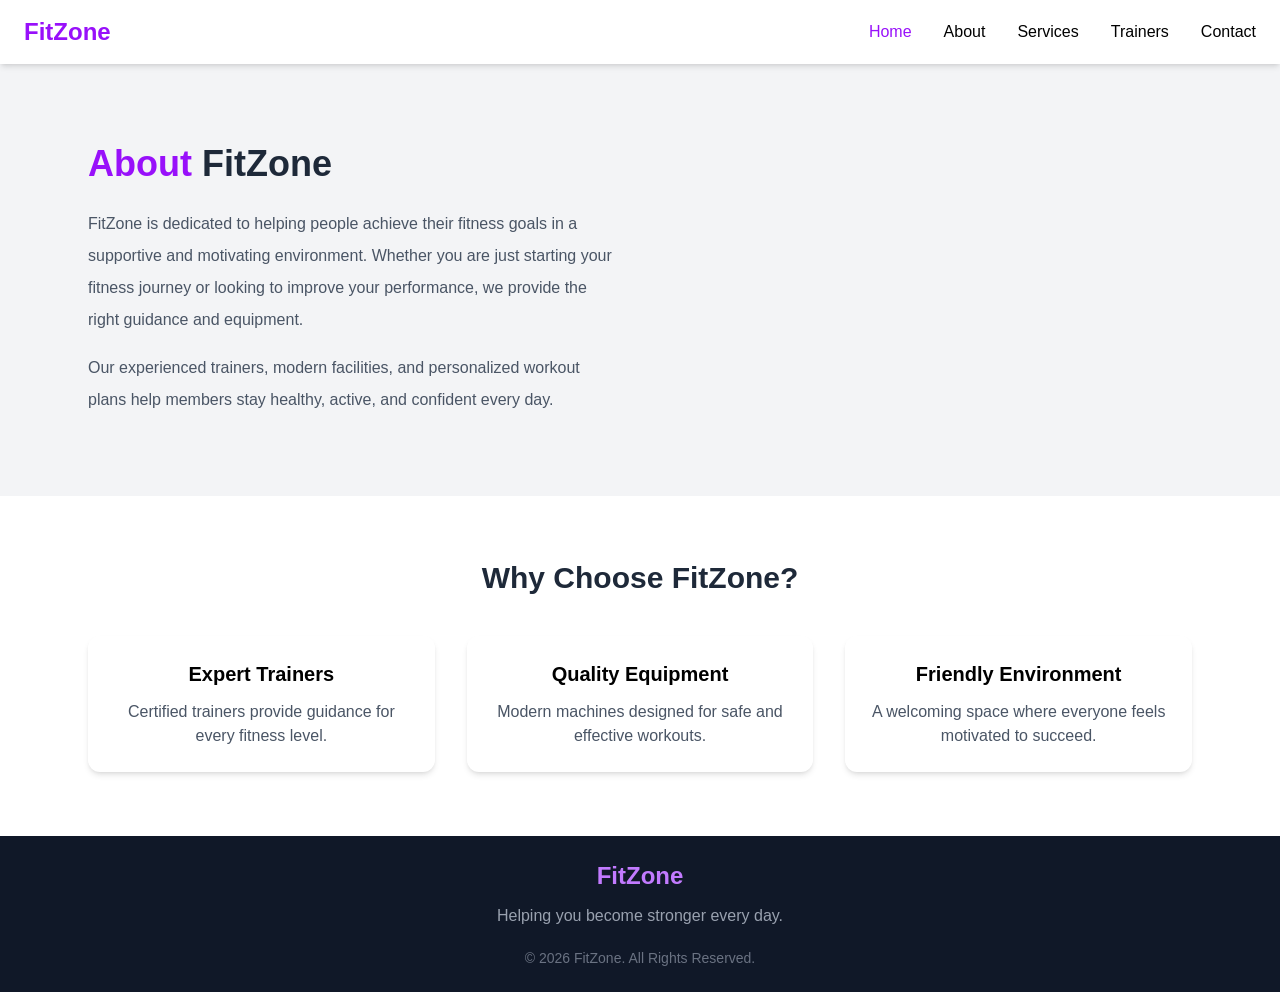
<file: about.html>
<!DOCTYPE html>
<html lang="en">
<head>
    <meta charset="UTF-8">
    <meta name="viewport" content="width=device-width, initial-scale=1.0">
    <title>About - FitZone</title>
    <link rel="stylesheet" href="src/output.css">
</head>

<body class="bg-gray-100">

    <nav class="bg-white shadow-md">
    <div class="max-w-7xl mx-auto px-6 py-4 flex justify-between items-center">

        <h1 class="text-2xl font-bold text-purple-600">
            FitZone
        </h1>

        <ul class="hidden md:flex gap-8 font-medium">
            <li><a href="index.html" class="text-purple-600">Home</a></li>
            <li><a href="about.html" class="hover:text-purple-600">About</a></li>
            <li><a href="service.html" class="hover:text-purple-600">Services</a></li>
            <li><a href="trainer.html" class="hover:text-purple-600">Trainers</a></li>
            <li><a href="contact.html" class="hover:text-purple-600">Contact</a></li>
        </ul>

        <details class="md:hidden">
            <summary class="list-none cursor-pointer text-3xl">
                ☰
            </summary>

            <ul class="absolute right-6 mt-3 w-40 bg-white shadow-lg rounded-lg p-4 flex flex-col gap-3">
                <li><a href="index.html" class="hover:text-purple-600">Home</a></li>
                <li><a href="about.html" class="hover:text-purple-600">About</a></li>
                <li><a href="service.html" class="hover:text-purple-600">Services</a></li>
                <li><a href="trainer.html" class="hover:text-purple-600">Trainers</a></li>
                <li><a href="contact.html" class="hover:text-purple-600">Contact</a></li>
            </ul>
        </details>

    </div>
</nav>
    <section class="max-w-6xl mx-auto px-6 py-20 ">

        <div class="grid md:grid-cols-2 gap-10 items-center">

           

            <div>

               
                <h2 class="text-4xl font-bold text-gray-800 mb-6">
                     <span class="text-purple-600">About</span>
                     FitZone
                </h2>

                <p class="text-gray-600 leading-8 mb-4">
                    FitZone is dedicated to helping people achieve their fitness
                    goals in a supportive and motivating environment. Whether you
                    are just starting your fitness journey or looking to improve
                    your performance, we provide the right guidance and equipment.
                </p>

                <p class="text-gray-600 leading-8">
                    Our experienced trainers, modern facilities, and personalized
                    workout plans help members stay healthy, active, and confident
                    every day.
                </p>

            </div>

        </div>

    </section>

    <section class="bg-white py-16">

        <div class="max-w-6xl mx-auto px-6">

            <h2 class="text-3xl font-bold text-center text-gray-800 mb-10">
                Why Choose FitZone?
            </h2>

            <div class="grid md:grid-cols-3 gap-8">

                <div class="shadow-md rounded-xl p-6 text-center">
                    <h3 class="text-xl font-semibold mb-3">
                        Expert Trainers
                    </h3>

                    <p class="text-gray-600">
                        Certified trainers provide guidance for every fitness level.
                    </p>
                </div>

                <div class="shadow-md rounded-xl p-6 text-center">
                    <h3 class="text-xl font-semibold mb-3">
                        Quality Equipment
                    </h3>

                    <p class="text-gray-600">
                        Modern machines designed for safe and effective workouts.
                    </p>
                </div>

                <div class="shadow-md rounded-xl p-6 text-center">
                    <h3 class="text-xl font-semibold mb-3">
                        Friendly Environment
                    </h3>

                    <p class="text-gray-600">
                        A welcoming space where everyone feels motivated to succeed.
                    </p>
                </div>

            </div>

        </div>

    </section>

    <footer class="bg-gray-900 text-white py-6">

        <div class="max-w-6xl mx-auto text-center">

            <h2 class="text-2xl font-bold text-purple-400">
                FitZone
            </h2>

            <p class="text-gray-400 mt-3">
                Helping you become stronger every day.
            </p>

            <p class="text-sm text-gray-500 mt-5">
                © 2026 FitZone. All Rights Reserved.
            </p>

        </div>

    </footer>

</body>
</html>
</file>
<file: src/output.css>
/*! tailwindcss v4.3.3 | MIT License | https://tailwindcss.com */
@layer properties;
@layer theme, base, components, utilities;
@layer theme {
  :root, :host {
    --font-sans: -apple-system, BlinkMacSystemFont, "Segoe UI", Roboto, "Helvetica Neue",
      "Noto Sans", Arial, sans-serif, "Apple Color Emoji", "Segoe UI Emoji",
      "Segoe UI Symbol", "Noto Color Emoji";
    --font-mono: ui-monospace, SFMono-Regular, Menlo, Monaco, Consolas, "Liberation Mono",
      "Courier New", monospace;
    --color-purple-100: oklch(94.6% 0.033 307.174);
    --color-purple-400: oklch(71.4% 0.203 305.504);
    --color-purple-600: oklch(55.8% 0.288 302.321);
    --color-purple-700: oklch(49.6% 0.265 301.924);
    --color-purple-800: oklch(43.8% 0.218 303.724);
    --color-gray-100: oklch(96.7% 0.003 264.542);
    --color-gray-300: oklch(87.2% 0.01 258.338);
    --color-gray-400: oklch(70.7% 0.022 261.325);
    --color-gray-500: oklch(55.1% 0.027 264.364);
    --color-gray-600: oklch(44.6% 0.03 256.802);
    --color-gray-700: oklch(37.3% 0.034 259.733);
    --color-gray-800: oklch(27.8% 0.033 256.848);
    --color-gray-900: oklch(21% 0.034 264.665);
    --color-black: #000;
    --color-white: #fff;
    --spacing: 0.25rem;
    --container-2xl: 42rem;
    --container-5xl: 64rem;
    --container-6xl: 72rem;
    --container-7xl: 80rem;
    --text-sm: 0.875rem;
    --text-sm--line-height: calc(1.25 / 0.875);
    --text-lg: 1.125rem;
    --text-lg--line-height: calc(1.75 / 1.125);
    --text-xl: 1.25rem;
    --text-xl--line-height: calc(1.75 / 1.25);
    --text-2xl: 1.5rem;
    --text-2xl--line-height: calc(2 / 1.5);
    --text-3xl: 1.875rem;
    --text-3xl--line-height: calc(2.25 / 1.875);
    --text-4xl: 2.25rem;
    --text-4xl--line-height: calc(2.5 / 2.25);
    --text-6xl: 3.75rem;
    --text-6xl--line-height: 1;
    --font-weight-medium: 500;
    --font-weight-semibold: 600;
    --font-weight-bold: 700;
    --leading-tight: 1.25;
    --radius-lg: 0.5rem;
    --radius-xl: 0.75rem;
    --default-transition-duration: 150ms;
    --default-transition-timing-function: cubic-bezier(0.4, 0, 0.2, 1);
    --default-font-family: var(--font-sans);
    --default-mono-font-family: var(--font-mono);
  }
}
@layer base {
  *, ::after, ::before, ::backdrop, ::file-selector-button {
    box-sizing: border-box;
    margin: 0;
    padding: 0;
    border: 0 solid;
  }
  html, :host {
    line-height: 1.5;
    -webkit-text-size-adjust: 100%;
    tab-size: 4;
    font-family: var(--default-font-family, -apple-system, BlinkMacSystemFont, "Segoe UI", Roboto, "Helvetica Neue", "Noto Sans", Arial, sans-serif, "Apple Color Emoji", "Segoe UI Emoji", "Segoe UI Symbol", "Noto Color Emoji");
    font-feature-settings: var(--default-font-feature-settings, normal);
    font-variation-settings: var(--default-font-variation-settings, normal);
    -webkit-tap-highlight-color: transparent;
  }
  hr {
    height: 0;
    color: inherit;
    border-top-width: 1px;
  }
  abbr:where([title]) {
    -webkit-text-decoration: underline dotted;
    text-decoration: underline dotted;
  }
  h1, h2, h3, h4, h5, h6 {
    font-size: inherit;
    font-weight: inherit;
  }
  a {
    color: inherit;
    -webkit-text-decoration: inherit;
    text-decoration: inherit;
  }
  b, strong {
    font-weight: bolder;
  }
  code, kbd, samp, pre {
    font-family: var(--default-mono-font-family, ui-monospace, SFMono-Regular, Menlo, Monaco, Consolas, "Liberation Mono", "Courier New", monospace);
    font-feature-settings: var(--default-mono-font-feature-settings, normal);
    font-variation-settings: var(--default-mono-font-variation-settings, normal);
    font-size: 1em;
  }
  small {
    font-size: 80%;
  }
  sub, sup {
    font-size: 75%;
    line-height: 0;
    position: relative;
    vertical-align: baseline;
  }
  sub {
    bottom: -0.25em;
  }
  sup {
    top: -0.5em;
  }
  table {
    text-indent: 0;
    border-color: inherit;
    border-collapse: collapse;
  }
  :-moz-focusring:where(:not(iframe)) {
    outline: auto;
  }
  progress {
    vertical-align: baseline;
  }
  summary {
    display: list-item;
  }
  ol, ul, menu {
    list-style: none;
  }
  img, svg, video, canvas, audio, iframe, embed, object {
    display: block;
    vertical-align: middle;
  }
  img, video {
    max-width: 100%;
    height: auto;
  }
  button, input, select, optgroup, textarea, ::file-selector-button {
    font: inherit;
    font-feature-settings: inherit;
    font-variation-settings: inherit;
    letter-spacing: inherit;
    color: inherit;
    border-radius: 0;
    background-color: transparent;
    opacity: 1;
  }
  :where(select:is([multiple], [size])) optgroup {
    font-weight: bolder;
  }
  :where(select:is([multiple], [size])) optgroup option {
    padding-inline-start: 20px;
  }
  ::file-selector-button {
    margin-inline-end: 4px;
  }
  ::placeholder {
    opacity: 1;
  }
  @supports (not (-webkit-appearance: -apple-pay-button))  or (contain-intrinsic-size: 1px) {
    ::placeholder {
      color: currentcolor;
      @supports (color: color-mix(in lab, red, red)) {
        color: color-mix(in oklab, currentcolor 50%, transparent);
      }
    }
  }
  textarea {
    resize: vertical;
  }
  ::-webkit-search-decoration {
    -webkit-appearance: none;
  }
  ::-webkit-date-and-time-value {
    min-height: 1lh;
    text-align: inherit;
  }
  ::-webkit-datetime-edit {
    display: inline-flex;
  }
  ::-webkit-datetime-edit-fields-wrapper {
    padding: 0;
  }
  ::-webkit-datetime-edit, ::-webkit-datetime-edit-year-field, ::-webkit-datetime-edit-month-field, ::-webkit-datetime-edit-day-field, ::-webkit-datetime-edit-hour-field, ::-webkit-datetime-edit-minute-field, ::-webkit-datetime-edit-second-field, ::-webkit-datetime-edit-millisecond-field, ::-webkit-datetime-edit-meridiem-field {
    padding-block: 0;
  }
  ::-webkit-calendar-picker-indicator {
    line-height: 1;
  }
  :-moz-ui-invalid {
    box-shadow: none;
  }
  button, input:where([type="button"], [type="reset"], [type="submit"]), ::file-selector-button {
    appearance: button;
  }
  ::-webkit-inner-spin-button, ::-webkit-outer-spin-button {
    height: auto;
  }
  [hidden]:where(:not([hidden="until-found"])) {
    display: none !important;
  }
}
@layer utilities {
  .absolute {
    position: absolute;
  }
  .relative {
    position: relative;
  }
  .inset-0 {
    inset: 0px;
  }
  .top-0 {
    top: 0px;
  }
  .right-6 {
    right: calc(var(--spacing) * 6);
  }
  .left-0 {
    left: 0px;
  }
  .z-10 {
    z-index: 10;
  }
  .z-50 {
    z-index: 50;
  }
  .m-1 {
    margin: var(--spacing);
  }
  .m-6 {
    margin: calc(var(--spacing) * 6);
  }
  .m-8 {
    margin: calc(var(--spacing) * 8);
  }
  .m-11 {
    margin: calc(var(--spacing) * 11);
  }
  .m-14 {
    margin: calc(var(--spacing) * 14);
  }
  .mx-auto {
    margin-inline: auto;
  }
  .my-5 {
    margin-block: calc(var(--spacing) * 5);
  }
  .mt-1 {
    margin-top: var(--spacing);
  }
  .mt-2 {
    margin-top: calc(var(--spacing) * 2);
  }
  .mt-3 {
    margin-top: calc(var(--spacing) * 3);
  }
  .mt-4 {
    margin-top: calc(var(--spacing) * 4);
  }
  .mt-5 {
    margin-top: calc(var(--spacing) * 5);
  }
  .mt-6 {
    margin-top: calc(var(--spacing) * 6);
  }
  .mt-8 {
    margin-top: calc(var(--spacing) * 8);
  }
  .mb-1 {
    margin-bottom: var(--spacing);
  }
  .mb-2 {
    margin-bottom: calc(var(--spacing) * 2);
  }
  .mb-3 {
    margin-bottom: calc(var(--spacing) * 3);
  }
  .mb-4 {
    margin-bottom: calc(var(--spacing) * 4);
  }
  .mb-6 {
    margin-bottom: calc(var(--spacing) * 6);
  }
  .mb-10 {
    margin-bottom: calc(var(--spacing) * 10);
  }
  .mb-12 {
    margin-bottom: calc(var(--spacing) * 12);
  }
  .block {
    display: block;
  }
  .flex {
    display: flex;
  }
  .grid {
    display: grid;
  }
  .hidden {
    display: none;
  }
  .inline-flex {
    display: inline-flex;
  }
  .table {
    display: table;
  }
  .h-4 {
    height: calc(var(--spacing) * 4);
  }
  .h-6 {
    height: calc(var(--spacing) * 6);
  }
  .h-12 {
    height: calc(var(--spacing) * 12);
  }
  .h-40 {
    height: calc(var(--spacing) * 40);
  }
  .h-44 {
    height: calc(var(--spacing) * 44);
  }
  .h-full {
    height: 100%;
  }
  .h-screen {
    height: 100vh;
  }
  .w-4 {
    width: calc(var(--spacing) * 4);
  }
  .w-6 {
    width: calc(var(--spacing) * 6);
  }
  .w-12 {
    width: calc(var(--spacing) * 12);
  }
  .w-40 {
    width: calc(var(--spacing) * 40);
  }
  .w-full {
    width: 100%;
  }
  .max-w-2xl {
    max-width: var(--container-2xl);
  }
  .max-w-6xl {
    max-width: var(--container-6xl);
  }
  .max-w-7xl {
    max-width: var(--container-7xl);
  }
  .border-collapse {
    border-collapse: collapse;
  }
  .cursor-pointer {
    cursor: pointer;
  }
  .resize {
    resize: both;
  }
  .list-none {
    list-style-type: none;
  }
  .grid-cols-1 {
    grid-template-columns: repeat(1, minmax(0, 1fr));
  }
  .flex-col {
    flex-direction: column;
  }
  .items-center {
    align-items: center;
  }
  .items-start {
    align-items: flex-start;
  }
  .justify-between {
    justify-content: space-between;
  }
  .justify-center {
    justify-content: center;
  }
  .gap-2 {
    gap: calc(var(--spacing) * 2);
  }
  .gap-3 {
    gap: calc(var(--spacing) * 3);
  }
  .gap-4 {
    gap: calc(var(--spacing) * 4);
  }
  .gap-5 {
    gap: calc(var(--spacing) * 5);
  }
  .gap-6 {
    gap: calc(var(--spacing) * 6);
  }
  .gap-8 {
    gap: calc(var(--spacing) * 8);
  }
  .gap-10 {
    gap: calc(var(--spacing) * 10);
  }
  :where(.space-y-5 > :not(:last-child)) {
    --tw-space-y-reverse: 0;
    margin-block-start: calc(calc(var(--spacing) * 5) * var(--tw-space-y-reverse));
    margin-block-end: calc(calc(var(--spacing) * 5) * calc(1 - var(--tw-space-y-reverse)));
  }
  .overflow-hidden {
    overflow: hidden;
  }
  .rounded-full {
    border-radius: calc(infinity * 1px);
  }
  .rounded-lg {
    border-radius: var(--radius-lg);
  }
  .rounded-xl {
    border-radius: var(--radius-xl);
  }
  .border {
    border-style: var(--tw-border-style);
    border-width: 1px;
  }
  .border-2 {
    border-style: var(--tw-border-style);
    border-width: 2px;
  }
  .border-gray-300 {
    border-color: var(--color-gray-300);
  }
  .border-purple-600 {
    border-color: var(--color-purple-600);
  }
  .bg-gray-100 {
    background-color: var(--color-gray-100);
  }
  .bg-gray-900 {
    background-color: var(--color-gray-900);
  }
  .bg-purple-100 {
    background-color: var(--color-purple-100);
  }
  .bg-purple-600 {
    background-color: var(--color-purple-600);
  }
  .bg-transparent {
    background-color: transparent;
  }
  .bg-white {
    background-color: var(--color-white);
  }
  .bg-white\/40 {
    background-color: color-mix(in srgb, #fff 40%, transparent);
    @supports (color: color-mix(in lab, red, red)) {
      background-color: color-mix(in oklab, var(--color-white) 40%, transparent);
    }
  }
  .bg-\[url\(\'\'\)\] {
    background-image: url('');
  }
  .bg-\[url\(\'\.\/gym0\.jpg\'\)\] {
    background-image: url('./gym0.jpg');
  }
  .bg-\[url\(\'https\:\/\/encrypted-tbn0\.gstatic\.com\/images\?q\=tbn\:ANd9GcQ21e0hIgUh1MC3Xjt4Y_4Sb5v2MsKL7w6gbLZCy8IPew\&s\=10\'\)\] {
    background-image: url('https://encrypted-tbn0.gstatic.com/images?q=tbn:ANd9GcQ21e0hIgUh1MC3Xjt4Y_4Sb5v2MsKL7w6gbLZCy8IPew&s=10');
  }
  .bg-\[url\(\'https\:\/\/encrypted-tbn0\.gstatic\.com\/images\?q\=tbn\:ANd9GcQG-0rrhrDeAqJIYYBS1J3g8oAanth8qtZPvk2TxkSWoA\&s\=10\'\)\] {
    background-image: url('https://encrypted-tbn0.gstatic.com/images?q=tbn:ANd9GcQG-0rrhrDeAqJIYYBS1J3g8oAanth8qtZPvk2TxkSWoA&s=10');
  }
  .bg-\[url\(\'https\:\/\/encrypted-tbn0\.gstatic\.com\/images\?q\=tbn\:ANd9GcQOThIGtZIIHfIWbS0eypGDE7GXTJ1ECokjS7c_s3X53g\&s\=10\'\)\] {
    background-image: url('https://encrypted-tbn0.gstatic.com/images?q=tbn:ANd9GcQOThIGtZIIHfIWbS0eypGDE7GXTJ1ECokjS7c_s3X53g&s=10');
  }
  .bg-\[url\(\'https\:\/\/encrypted-tbn0\.gstatic\.com\/images\?q\=tbn\:ANd9GcQTdk57wXp5w862xybjqeY6ucUw37SvoJaFNL3YNquYcw\&s\=10\'\)\] {
    background-image: url('https://encrypted-tbn0.gstatic.com/images?q=tbn:ANd9GcQTdk57wXp5w862xybjqeY6ucUw37SvoJaFNL3YNquYcw&s=10');
  }
  .bg-\[url\(\'https\:\/\/encrypted-tbn0\.gstatic\.com\/images\?q\=tbn\:ANd9GcQf8obIRL_SadlctfsFqVjbBD17oSG5RIzX0oRI_iS_ZQ\&s\=10\'\)\] {
    background-image: url('https://encrypted-tbn0.gstatic.com/images?q=tbn:ANd9GcQf8obIRL_SadlctfsFqVjbBD17oSG5RIzX0oRI_iS_ZQ&s=10');
  }
  .bg-\[url\(\'https\:\/\/encrypted-tbn0\.gstatic\.com\/images\?q\=tbn\:ANd9GcRGK1kRH7KVaGTspYiABNAPwK2GxOIW0DWQTtHNZ_Ln6Q\&s\=10\'\)\] {
    background-image: url('https://encrypted-tbn0.gstatic.com/images?q=tbn:ANd9GcRGK1kRH7KVaGTspYiABNAPwK2GxOIW0DWQTtHNZ_Ln6Q&s=10');
  }
  .bg-\[url\(\'https\:\/\/encrypted-tbn0\.gstatic\.com\/images\?q\=tbn\:ANd9GcS6XtqGb4aRxysyuLaDgjGzbildaUSO3k5SvCaD94l4Cw\&s\=10\'\)\] {
    background-image: url('https://encrypted-tbn0.gstatic.com/images?q=tbn:ANd9GcS6XtqGb4aRxysyuLaDgjGzbildaUSO3k5SvCaD94l4Cw&s=10');
  }
  .bg-\[url\(\'https\:\/\/encrypted-tbn0\.gstatic\.com\/images\?q\=tbn\:ANd9GcSAEHK-Jw0jerly5PZAYp6N7bBLPKxjShKeN2yR_h4boA\&s\=10\'\)\] {
    background-image: url('https://encrypted-tbn0.gstatic.com/images?q=tbn:ANd9GcSAEHK-Jw0jerly5PZAYp6N7bBLPKxjShKeN2yR_h4boA&s=10');
  }
  .bg-\[url\(\'https\:\/\/encrypted-tbn0\.gstatic\.com\/images\?q\=tbn\:ANd9GcSPJVURG3aY5Jk5wuQjapfgNfLmylUhimNywZI755lnPA\&s\=10\'\)\] {
    background-image: url('https://encrypted-tbn0.gstatic.com/images?q=tbn:ANd9GcSPJVURG3aY5Jk5wuQjapfgNfLmylUhimNywZI755lnPA&s=10');
  }
  .bg-\[url\(\'https\:\/\/encrypted-tbn0\.gstatic\.com\/images\?q\=tbn\:ANd9GcSTDMlfL6AMOT3rlEa8HtJ0PKThVyVxffiOis7kHiomU5dLQB8g160wOmvQ\&s\=10\'\)\] {
    background-image: url('https://encrypted-tbn0.gstatic.com/images?q=tbn:ANd9GcSTDMlfL6AMOT3rlEa8HtJ0PKThVyVxffiOis7kHiomU5dLQB8g160wOmvQ&s=10');
  }
  .bg-\[url\(\'https\:\/\/encrypted-tbn0\.gstatic\.com\/images\?q\=tbn\:ANd9GcSujO6C2V2q0Ngzm1Qy0TS--AYVpCEA_NoAT1VD2CIqHg\&s\=10\'\)\] {
    background-image: url('https://encrypted-tbn0.gstatic.com/images?q=tbn:ANd9GcSujO6C2V2q0Ngzm1Qy0TS--AYVpCEA_NoAT1VD2CIqHg&s=10');
  }
  .bg-\[url\(\'https\:\/\/images\.unsplash\.com\/photo-1517836357463-d25dfeac3438\?auto\=format\&fit\=crop\&w\=1600\&q\=80\'\)\] {
    background-image: url('https://images.unsplash.com/photo-1517836357463-d25dfeac3438?auto=format&fit=crop&w=1600&q=80');
  }
  .bg-\[url\(\'https\:\/\/images\.unsplash\.com\/photo-iDJoeqe5Lug\?auto\=format\&fit\=crop\&w\=1600\&q\=80\'\)\] {
    background-image: url('https://images.unsplash.com/photo-iDJoeqe5Lug?auto=format&fit=crop&w=1600&q=80');
  }
  .bg-\[url\(\'https\:\/\/img\.magnific\.com\/free-photo\/kettlebell-dark-gym-with-dramatic-lighting_84443-83772\.jpg\?semt\=ais_hybrid\&w\=740\&q\=80\'\)\] {
    background-image: url('https://img.magnific.com/free-photo/kettlebell-dark-gym-with-dramatic-lighting_84443-83772.jpg?semt=ais_hybrid&w=740&q=80');
  }
  .bg-contain {
    background-size: contain;
  }
  .bg-cover {
    background-size: cover;
  }
  .bg-fixed {
    background-attachment: fixed;
  }
  .bg-center {
    background-position: center;
  }
  .bg-no-repeat {
    background-repeat: no-repeat;
  }
  .object-cover {
    object-fit: cover;
  }
  .p-4 {
    padding: calc(var(--spacing) * 4);
  }
  .p-5 {
    padding: calc(var(--spacing) * 5);
  }
  .p-6 {
    padding: calc(var(--spacing) * 6);
  }
  .p-8 {
    padding: calc(var(--spacing) * 8);
  }
  .px-4 {
    padding-inline: calc(var(--spacing) * 4);
  }
  .px-6 {
    padding-inline: calc(var(--spacing) * 6);
  }
  .px-8 {
    padding-inline: calc(var(--spacing) * 8);
  }
  .py-2 {
    padding-block: calc(var(--spacing) * 2);
  }
  .py-3 {
    padding-block: calc(var(--spacing) * 3);
  }
  .py-4 {
    padding-block: calc(var(--spacing) * 4);
  }
  .py-6 {
    padding-block: calc(var(--spacing) * 6);
  }
  .py-16 {
    padding-block: calc(var(--spacing) * 16);
  }
  .py-20 {
    padding-block: calc(var(--spacing) * 20);
  }
  .pt-7 {
    padding-top: calc(var(--spacing) * 7);
  }
  .pb-20 {
    padding-bottom: calc(var(--spacing) * 20);
  }
  .text-center {
    text-align: center;
  }
  .text-2xl {
    font-size: var(--text-2xl);
    line-height: var(--tw-leading, var(--text-2xl--line-height));
  }
  .text-3xl {
    font-size: var(--text-3xl);
    line-height: var(--tw-leading, var(--text-3xl--line-height));
  }
  .text-4xl {
    font-size: var(--text-4xl);
    line-height: var(--tw-leading, var(--text-4xl--line-height));
  }
  .text-lg {
    font-size: var(--text-lg);
    line-height: var(--tw-leading, var(--text-lg--line-height));
  }
  .text-sm {
    font-size: var(--text-sm);
    line-height: var(--tw-leading, var(--text-sm--line-height));
  }
  .text-xl {
    font-size: var(--text-xl);
    line-height: var(--tw-leading, var(--text-xl--line-height));
  }
  .leading-8 {
    --tw-leading: calc(var(--spacing) * 8);
    line-height: calc(var(--spacing) * 8);
  }
  .leading-tight {
    --tw-leading: var(--leading-tight);
    line-height: var(--leading-tight);
  }
  .font-bold {
    --tw-font-weight: var(--font-weight-bold);
    font-weight: var(--font-weight-bold);
  }
  .font-medium {
    --tw-font-weight: var(--font-weight-medium);
    font-weight: var(--font-weight-medium);
  }
  .font-semibold {
    --tw-font-weight: var(--font-weight-semibold);
    font-weight: var(--font-weight-semibold);
  }
  .text-black {
    color: var(--color-black);
  }
  .text-gray-100 {
    color: var(--color-gray-100);
  }
  .text-gray-300 {
    color: var(--color-gray-300);
  }
  .text-gray-400 {
    color: var(--color-gray-400);
  }
  .text-gray-500 {
    color: var(--color-gray-500);
  }
  .text-gray-600 {
    color: var(--color-gray-600);
  }
  .text-gray-700 {
    color: var(--color-gray-700);
  }
  .text-gray-800 {
    color: var(--color-gray-800);
  }
  .text-gray-900 {
    color: var(--color-gray-900);
  }
  .text-purple-400 {
    color: var(--color-purple-400);
  }
  .text-purple-600 {
    color: var(--color-purple-600);
  }
  .text-purple-700 {
    color: var(--color-purple-700);
  }
  .text-purple-800 {
    color: var(--color-purple-800);
  }
  .text-white {
    color: var(--color-white);
  }
  .underline {
    text-decoration-line: underline;
  }
  .bg-blend-overlay {
    background-blend-mode: overlay;
  }
  .shadow-lg {
    --tw-shadow: 0 10px 15px -3px var(--tw-shadow-color, rgb(0 0 0 / 0.1)), 0 4px 6px -4px var(--tw-shadow-color, rgb(0 0 0 / 0.1));
    box-shadow: var(--tw-inset-shadow), var(--tw-inset-ring-shadow), var(--tw-ring-offset-shadow), var(--tw-ring-shadow), var(--tw-shadow);
  }
  .shadow-md {
    --tw-shadow: 0 4px 6px -1px var(--tw-shadow-color, rgb(0 0 0 / 0.1)), 0 2px 4px -2px var(--tw-shadow-color, rgb(0 0 0 / 0.1));
    box-shadow: var(--tw-inset-shadow), var(--tw-inset-ring-shadow), var(--tw-ring-offset-shadow), var(--tw-ring-shadow), var(--tw-shadow);
  }
  .outline {
    outline-style: var(--tw-outline-style);
    outline-width: 1px;
  }
  .transition {
    transition-property: color, background-color, border-color, outline-color, text-decoration-color, fill, stroke, --tw-gradient-from, --tw-gradient-via, --tw-gradient-to, opacity, box-shadow, transform, translate, scale, rotate, filter, -webkit-backdrop-filter, backdrop-filter, display, content-visibility, overlay, pointer-events;
    transition-timing-function: var(--tw-ease, var(--default-transition-timing-function));
    transition-duration: var(--tw-duration, var(--default-transition-duration));
  }
  @media (hover: hover) {
    .hover\:bg-purple-600:hover {
      background-color: var(--color-purple-600);
    }
    .hover\:bg-purple-700:hover {
      background-color: var(--color-purple-700);
    }
    .hover\:text-purple-600:hover {
      color: var(--color-purple-600);
    }
    .hover\:text-white:hover {
      color: var(--color-white);
    }
    .hover\:shadow-lg:hover {
      --tw-shadow: 0 10px 15px -3px var(--tw-shadow-color, rgb(0 0 0 / 0.1)), 0 4px 6px -4px var(--tw-shadow-color, rgb(0 0 0 / 0.1));
      box-shadow: var(--tw-inset-shadow), var(--tw-inset-ring-shadow), var(--tw-ring-offset-shadow), var(--tw-ring-shadow), var(--tw-shadow);
    }
  }
  .focus\:ring-2:focus {
    --tw-ring-shadow: var(--tw-ring-inset,) 0 0 0 calc(2px + var(--tw-ring-offset-width)) var(--tw-ring-color, currentcolor);
    box-shadow: var(--tw-inset-shadow), var(--tw-inset-ring-shadow), var(--tw-ring-offset-shadow), var(--tw-ring-shadow), var(--tw-shadow);
  }
  .focus\:ring-purple-600:focus {
    --tw-ring-color: var(--color-purple-600);
  }
  .focus\:outline-none:focus {
    --tw-outline-style: none;
    outline-style: none;
  }
  @media (width >= 40rem) {
    .sm\:h-52 {
      height: calc(var(--spacing) * 52);
    }
    .sm\:grid-cols-2 {
      grid-template-columns: repeat(2, minmax(0, 1fr));
    }
  }
  @media (width >= 48rem) {
    .md\:flex {
      display: flex;
    }
    .md\:hidden {
      display: none;
    }
    .md\:grid-cols-2 {
      grid-template-columns: repeat(2, minmax(0, 1fr));
    }
    .md\:grid-cols-3 {
      grid-template-columns: repeat(3, minmax(0, 1fr));
    }
    .md\:text-6xl {
      font-size: var(--text-6xl);
      line-height: var(--tw-leading, var(--text-6xl--line-height));
    }
  }
  @media (width >= 64rem) {
    .lg\:grid-cols-3 {
      grid-template-columns: repeat(3, minmax(0, 1fr));
    }
  }
}
@property --tw-space-y-reverse {
  syntax: "*";
  inherits: false;
  initial-value: 0;
}
@property --tw-border-style {
  syntax: "*";
  inherits: false;
  initial-value: solid;
}
@property --tw-leading {
  syntax: "*";
  inherits: false;
}
@property --tw-font-weight {
  syntax: "*";
  inherits: false;
}
@property --tw-shadow {
  syntax: "*";
  inherits: false;
  initial-value: 0 0 #0000;
}
@property --tw-shadow-color {
  syntax: "*";
  inherits: false;
}
@property --tw-shadow-alpha {
  syntax: "<percentage>";
  inherits: false;
  initial-value: 100%;
}
@property --tw-inset-shadow {
  syntax: "*";
  inherits: false;
  initial-value: 0 0 #0000;
}
@property --tw-inset-shadow-color {
  syntax: "*";
  inherits: false;
}
@property --tw-inset-shadow-alpha {
  syntax: "<percentage>";
  inherits: false;
  initial-value: 100%;
}
@property --tw-ring-color {
  syntax: "*";
  inherits: false;
}
@property --tw-ring-shadow {
  syntax: "*";
  inherits: false;
  initial-value: 0 0 #0000;
}
@property --tw-inset-ring-color {
  syntax: "*";
  inherits: false;
}
@property --tw-inset-ring-shadow {
  syntax: "*";
  inherits: false;
  initial-value: 0 0 #0000;
}
@property --tw-ring-inset {
  syntax: "*";
  inherits: false;
}
@property --tw-ring-offset-width {
  syntax: "<length>";
  inherits: false;
  initial-value: 0px;
}
@property --tw-ring-offset-color {
  syntax: "*";
  inherits: false;
  initial-value: #fff;
}
@property --tw-ring-offset-shadow {
  syntax: "*";
  inherits: false;
  initial-value: 0 0 #0000;
}
@property --tw-outline-style {
  syntax: "*";
  inherits: false;
  initial-value: solid;
}
@layer properties {
  @supports ((-webkit-hyphens: none) and (not (margin-trim: inline))) or ((-moz-orient: inline) and (not (color:rgb(from red r g b)))) {
    *, ::before, ::after, ::backdrop {
      --tw-space-y-reverse: 0;
      --tw-border-style: solid;
      --tw-leading: initial;
      --tw-font-weight: initial;
      --tw-shadow: 0 0 #0000;
      --tw-shadow-color: initial;
      --tw-shadow-alpha: 100%;
      --tw-inset-shadow: 0 0 #0000;
      --tw-inset-shadow-color: initial;
      --tw-inset-shadow-alpha: 100%;
      --tw-ring-color: initial;
      --tw-ring-shadow: 0 0 #0000;
      --tw-inset-ring-color: initial;
      --tw-inset-ring-shadow: 0 0 #0000;
      --tw-ring-inset: initial;
      --tw-ring-offset-width: 0px;
      --tw-ring-offset-color: #fff;
      --tw-ring-offset-shadow: 0 0 #0000;
      --tw-outline-style: solid;
    }
  }
}
</file>
